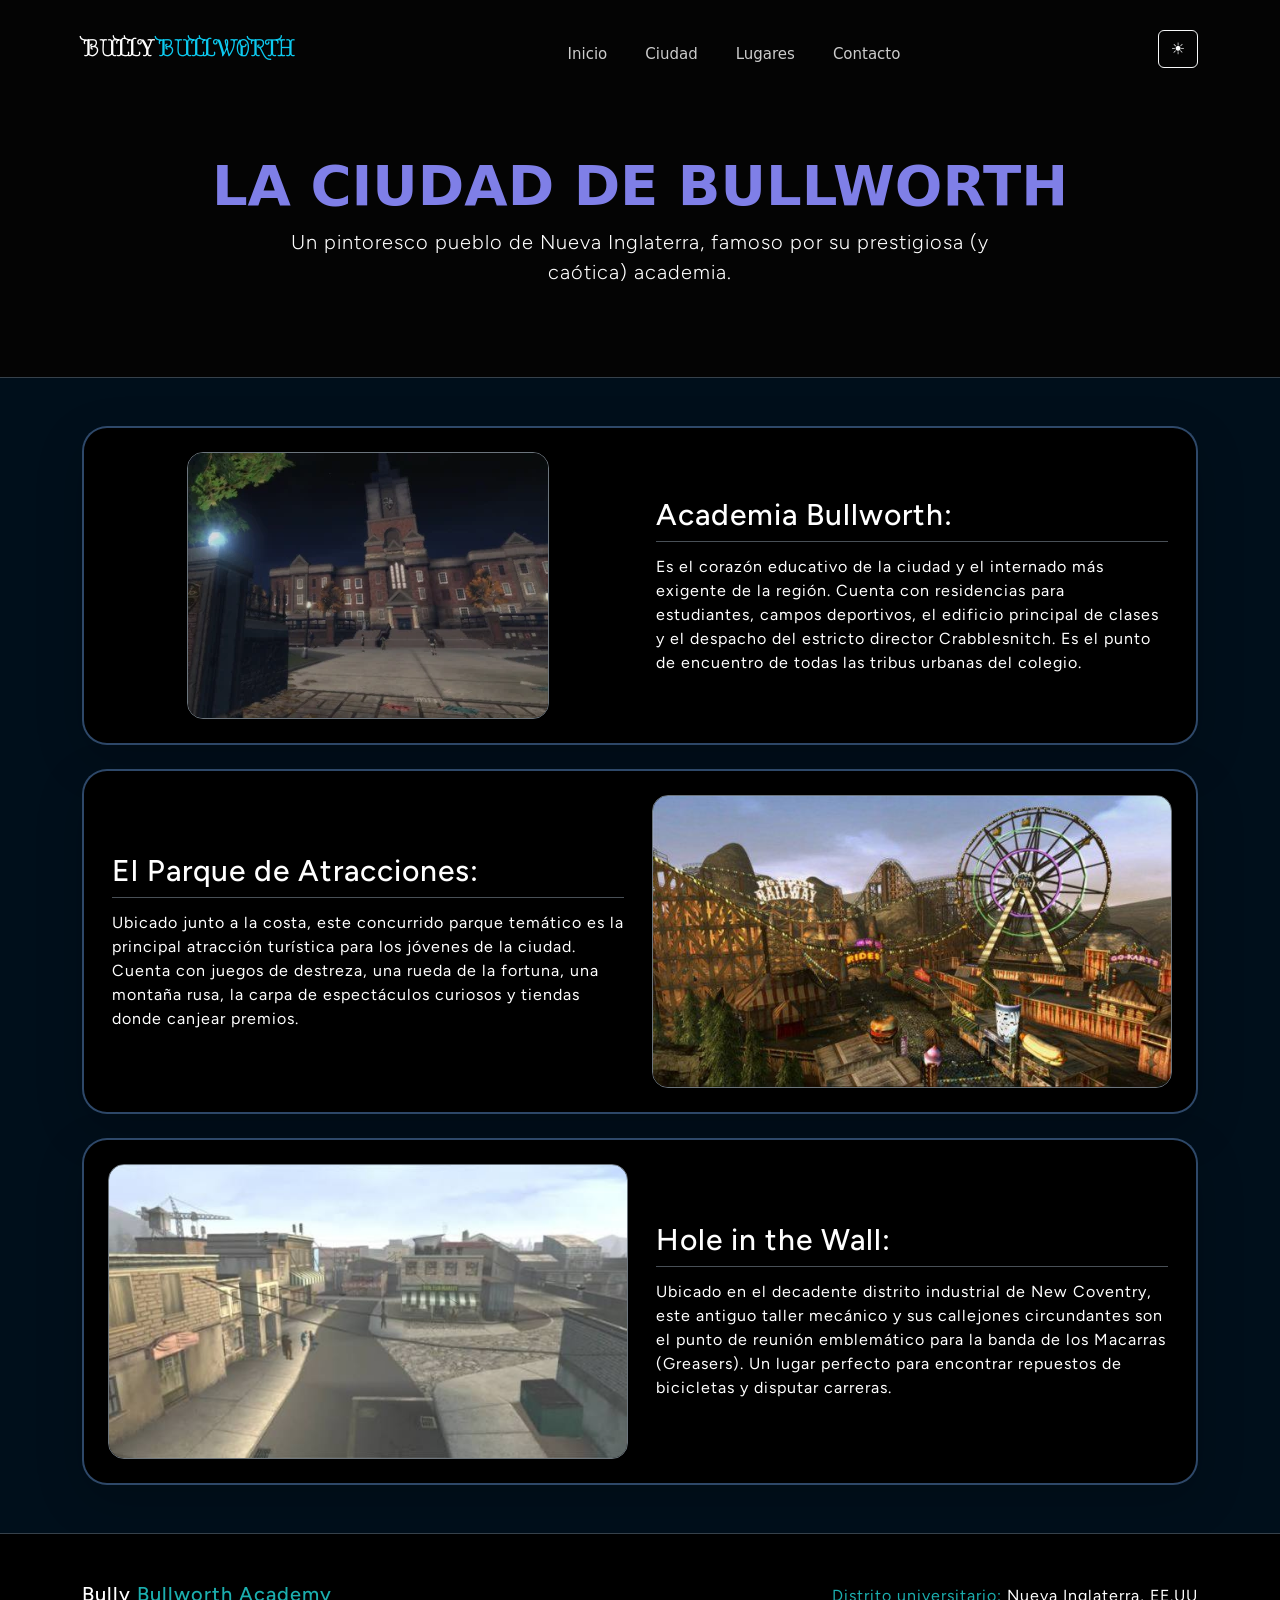
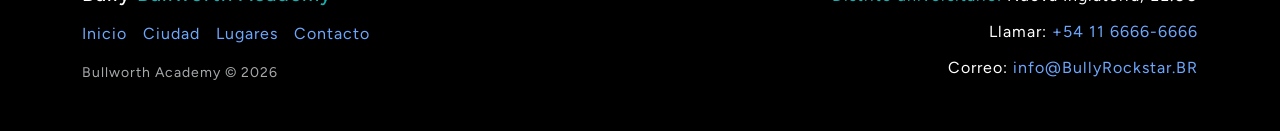
<file: lugares.html>
<!DOCTYPE html>
<html lang="es">

<head>
    <meta charset="UTF-8">
    <meta name="viewport" content="width=device-width, initial-scale=1.0">
    <link rel="preconnect" href="https://fonts.googleapis.com">
    <link rel="preconnect" href="https://fonts.gstatic.com" crossorigin>
    <link
        href="https://fonts.googleapis.com/css2?family=Almendra+Display&family=Figtree:ital,wght@0,300..900;1,300..900&display=swap"
        rel="stylesheet">
    <link href="https://cdn.jsdelivr.net/npm/bootstrap@5.3.3/dist/css/bootstrap.min.css" rel="stylesheet"
        integrity="sha384-QWTKZyjpPEjISv5WaRU9OFeRpok6YctnYmDr5pNlyT2bRjXh0JMhjY6hW+ALEwIH" crossorigin="anonymous">
    <link rel="stylesheet" href="/css/estilos.css">
    <title>Bullworth - Lugares</title>
</head>

<body>
    <!--  Header con Bootstrap y botón hamburguesa -->
    <header class="portada-lugares">
        <nav class="navbar navbar-expand-md py-3">
            <div class="container">
                <!-- nombre / logo -->
                <a class="navbar-brand text-uppercase fw-bold text-white fs-4" href="index.html"
                    style="font-family: var(--fuente-titulos);">
                    Bully <span class="text-info">Bullworth</span>
                </a>

                <!-- Contenedor para botón de tema + botón hamburguesa -->
                <div class="d-flex align-items-center gap-3 order-md-last">
                    <!-- Botón Modo Oscuro / Claro -->
                    <button id="theme-toggle"
                        class="btn btn-outline-light d-flex align-items-center justify-content-center" type="button"
                        aria-label="Cambiar tema" style="width: 40px; height: 38px;">
                        🌙
                    </button>

                    <!-- Botón hamburguesa -->
                    <button class="navbar-toggler border-secondary" type="button" data-bs-toggle="collapse"
                        data-bs-target="#navbarDrawer" aria-controls="navbarDrawer" aria-expanded="false"
                        aria-label="Toggle navigation">
                        <span class="navbar-toggler-icon"></span>
                    </button>
                </div>

                <!-- Menú de navegación colapsable -->
                <div class="collapse navbar-collapse" id="navbarDrawer">
                    <ul class="navbar-nav mx-auto mb-2 mb-md-0 gap-2">
                        <li class="nav-item">
                            <a class="nav-link" href="index.html">Inicio</a>
                        </li>
                        <li class="nav-item">
                            <a class="nav-link active" aria-current="page" href="ciudad.html">Ciudad</a>
                        </li>
                        <li class="nav-item">
                            <a class="nav-link" href="lugares.html">Lugares</a>
                        </li>
                        <li class="nav-item">
                            <a class="nav-link" href="contacto.html">Contacto</a>
                        </li>
                    </ul>
                </div>
            </div>
        </nav>

        <!-- Contenido principal de la portada -->
        <div class="contenido container text-center py-5 my-3">
            <h1 class="display-4 fw-bold">La Ciudad de Bullworth</h1>
            <p class="lead col-lg-8 mx-auto">Un pintoresco pueblo de Nueva Inglaterra, famoso por su prestigiosa (y
                caótica) academia.</p>
        </div>
    </header>

    <hr class="border-secondary opacity-50 mt-0">

    <!-- Main con tarjetas de Bootstrap -->
    <main class="container my-5">
        <div class="col g-4 justify-content-center">
            
            <!--Academia Bullworth -->
            <div class="card shadow-lg p-4 mb-4">
                <div class="row g-4 align-items-center">
                    <div class="col-md-6 text-center">
                        <img src="./imagenes/img-lugares/academia.webp" class="img-fluid rounded-4 shadow border border-secondary"
                            alt="Fachada principal de la Academia Bullworth">
                    </div>
                    <div class="col-md-6 card-body">
                        <h2 class="card-title border-bottom pb-2">Academia Bullworth:</h2>
                        <p class="card-text">Es el corazón educativo de la ciudad y el internado más exigente de la
                            región. Cuenta con residencias para estudiantes, campos deportivos, el edificio principal de
                            clases y el despacho del estricto director Crabblesnitch. Es el punto de encuentro de todas
                            las tribus urbanas del colegio.</p>
                    </div>
                </div>
            </div>


            <!-- El Parque de Atracciones -->
            <div class="card shadow-lg p-4 mb-4">
                <div class="row g-4 align-items-center flex-md-row-reverse">
                    <div class="col-md-6 text-center">
                        <img src="./imagenes/img-lugares/parque.jpeg" class="img-fluid rounded-4 shadow border border-secondary"
                            alt="Entrada al parque de atracciones de Bullworth">
                    </div>
                    <div class="col-md-6 card-body">
                        <h2 class="card-title border-bottom pb-2">El Parque de Atracciones:</h2>
                        <p class="card-text">Ubicado junto a la costa, este concurrido parque temático es la principal
                            atracción turística para los jóvenes de la ciudad. Cuenta con juegos de destreza, una rueda
                            de
                            la fortuna, una montaña rusa, la carpa de espectáculos curiosos y tiendas donde canjear
                            premios.
                        </p>
                    </div>
                </div>
            </div>


            <!-- Hole in the Wall -->
            <div class="card shadow-lg p-4 mb-4">
                <div class="row g-4 align-items-center">
                    <div class="col-md-6 text-center">
                        <img src="./imagenes/img-lugares/distrito-industrial.jpg" class="img-fluid rounded-4 shadow border border-secondary"
                            alt="Barrio industrial y taller de New Coventry">
                    </div>
                    <div class="col-md-6 card-body">
                        <h2 class="card-title border-bottom pb-2">Hole in the Wall:</h2>
                        <p class="card-text">Ubicado en el decadente distrito industrial de New Coventry, este antiguo
                            taller mecánico y sus callejones circundantes son el punto de reunión emblemático para la
                            banda
                            de los Macarras (Greasers). Un lugar perfecto para encontrar repuestos de bicicletas y
                            disputar
                            carreras.</p>
                    </div>
                </div>
            </div>
        </div>

    </main>

    <hr class="border-secondary opacity-50 my-0">

    <!-- Footer de dos columnas -->
    <footer class="py-5">
        <div class="container">
            <div class="row g-4 justify-content-between align-items-center">
                <!-- Columna Izquierda: nombre y Enlaces -->
                <div class="col-md-6 text-center text-md-start">
                    <h3 class="h5 mb-3">Bully <span>Bullworth Academy</span></h3>
                    <p class="footer-links d-flex flex-wrap justify-content-center justify-content-md-start gap-3 mb-3">
                        <a href="index.html" class="link-1 text-decoration-none">Inicio</a>
                        <a href="ciudad.html" class="text-decoration-none">Ciudad</a>
                        <a href="lugares.html" class="text-decoration-none">Lugares</a>
                        <a href="contacto.html" class="text-decoration-none">Contacto</a>
                    </p>
                    <p class="footer-iz-copyright text-muted small mb-0">Bullworth Academy &copy; 2026</p>
                </div>

                <!-- Columna Derecha: Información de contacto -->
                <div class="col-md-5 text-center text-md-end">
                    <div class="d-flex flex-column gap-2">
                        <p class="mb-1"><span>Distrito universitario:</span> Nueva Inglaterra, EE.UU</p>
                        <p class="mb-1">Llamar: <a href="tel:+541166666666" class="text-decoration-none">+54 11
                                6666-6666</a></p>
                        <p class="mb-0">Correo: <a href="mailto:info@BullyRockstar.BR"
                                class="text-decoration-none">info@BullyRockstar.BR</a></p>
                    </div>
                </div>
            </div>
        </div>
    </footer>


    <script src="https://cdn.jsdelivr.net/npm/bootstrap@5.3.3/dist/js/bootstrap.bundle.min.js"
        integrity="sha384-YvpcrYf0tY3lHB60NNkmXc5s9fDVZLESaAA55NDzOxhy9GkcIdslK1eN7N6jIeHz"
        crossorigin="anonymous"></script>
    <script src="./js/script.js"></script>
</body>

</html>
</file>
<file: css/estilos.css>
/* variables y colores por defecto de mi modo oscuro ya que la pagina la hice con tonalidad oscura*/
:root {
    --color-letras: #ffffff;
    --color-acento: #466c9eaa;
    --color-acento2: #1dbdbdec;
    --color-botones: #716dfcaa;
    --fuente-titulos: 'Almendra Display', serif;
    --fuente-texto: "Figtree", sans-serif;
    --fondo-superior: #040404;
    --fondo-completo: #000F1B;
    --fondo-inferior: #000000;
    --card-bg: #000000;
    --hover-color: #222222;
}

/* variables del modo claro - Estilo pergamino / escolar */
body.light-mode {
    --color-letras: #1f1d1a;       /* Carbón cálido (más suave que negro puro) */
    --color-acento: #3b5b7c;       /* Azul pizarra */
    --color-acento2: #0f766e;      /* Verde azulado apagado */
    --color-botones: #6d597a;      /* Malva / púrpura suave */
    --fondo-superior: #e6dfd1;     /* Arena / pergamino suave */
    --fondo-completo: #f2ede2;     /* Crema / hoja de cuaderno */
    --fondo-inferior: #e2dac9;     /* Tono arena un poco más marcado */
    --card-bg: #faf7f0;            /* Marfil claro (no blanco puro) */
    --hover-color: #dcd3c1;        /* Hover en tono arena */
}
/* RESET Y CONFIGURACIÓN BASE */
* {
    box-sizing: border-box;
    margin: 0;
    padding: 0;
}

/* Evita desbordamiento horizontal */
html {
    max-width: 100%;
    overflow-x: hidden;
}

body {
    background-color: var(--fondo-completo);
    color: var(--color-letras);
    transition: background-color 0.3s ease, color 0.3s ease;
}

/* HEADER Y NAVEGACIÓN */
header {
    max-width: 100%;
    background-color: var(--fondo-superior);
    margin: 0;
    padding: 10px 20px;
    transition: background-color 0.3s ease;
}

/* Bootstrap - navegación */
.navbar-nav .nav-item .nav-link {
    display: flex;
    justify-content: end;
    padding: 3px 15px;
    margin-top: 10px;
    border-radius: 10px;
    background-color: transparent;
    text-decoration: none;
    color: var(--color-letras);
    opacity: 0.8;
    transition: background-color 0.3s ease, color 0.3s ease, opacity 0.3s ease;
    font-size: 15px;
}

/* Navegación con cambio de color pasando mouse por encima */
.navbar-nav .nav-item .nav-link:hover {
    background-color: var(--hover-color);
    opacity: 1;
}

.navbar-toggler {
    border-color: var(--color-letras);
    background-color: transparent;
    padding: 6px 10px;
}

/* Bootstrap al abrir menú hamburguesa */
#navbarDrawer.show .nav-link {
    border-radius: 0;
    padding: 10px;
}

/*  CONTENEDORES Y TARJETAS */
.card-container {
    display: flex;
    justify-content: center;
    align-items: center;
    margin-top: 50px;
}

/* Contenedor con grid fluido y degradados */
.seccion-fondo {
    background-image: 
        linear-gradient(to bottom, var(--fondo-completo) 0%, rgba(0, 15, 27, 0) 20%),
        linear-gradient(to top, var(--fondo-completo) 0%, rgba(0, 15, 27, 0) 3%),
        url(https://media-rockstargames-com.akamaized.net/tina-uploads/tina-modules/bully/baa6328f05fee6f9062c65bc1f4e6ab8bffc494d.jpg);
    background-size: cover;
    background-position: center;
    background-repeat: no-repeat;
    transition: background-image 0.3s ease;
}

/* Formato general para las cartas */
.card {
    border: var(--color-acento) solid 2px;
    border-radius: 25px;
    padding: 20px;
    background-color: var(--card-bg);
    color: var(--color-letras);
    transition: background-color 0.3s ease, color 0.3s ease, border-color 0.3s ease;
}

/* Formato de títulos para cartas */
.card-title {
    font-family: var(--fuente-texto);
    font-size: 30px;
    color: var(--color-letras);
}

/* Formato de los cuerpos de las cartas */
.card-body {
    color: var(--color-letras);
    display: flex;
    flex-wrap: wrap;
    flex-direction: column;
    text-align: start;
    gap: 5px;
}

.btn-card {
    text-decoration: none;
    color: var(--color-letras);
    border: var(--color-letras) solid 1px;
    background-color: transparent;
    display: inline-block;
    padding: 6px;
    width: fit-content;
    border-radius: 5px;
    transition: background-color 0.3s ease, color 0.3s ease;
}

.btn-card:hover {
    background-color: var(--hover-color);
}

main {
    text-align: center;
}

footer {
    background-color: var(--fondo-inferior);
    color: var(--color-letras);
    transition: background-color 0.3s ease;
}

/* TIPOGRAFÍA Y TEXTOS */
h1 {
    text-transform: uppercase;
    font-size: 2rem;
    color: #7f7fe7;
}

header p {
    font-size: 0.9rem;
}

h2, h3, p {
    font-family: var(--fuente-texto);
    letter-spacing: 1px;
}

.borde-fondo-negro mb-4 {
    border: solid;
}

strong {
    color: var(--color-acento);
}

span {
    color: var(--color-acento2);
}

em {
    color: var(--color-acento2);
}

/* posicion header para scroll */

header.portada {
    position: sticky;
    top: 0;
    z-index: 10;
}
</file>
